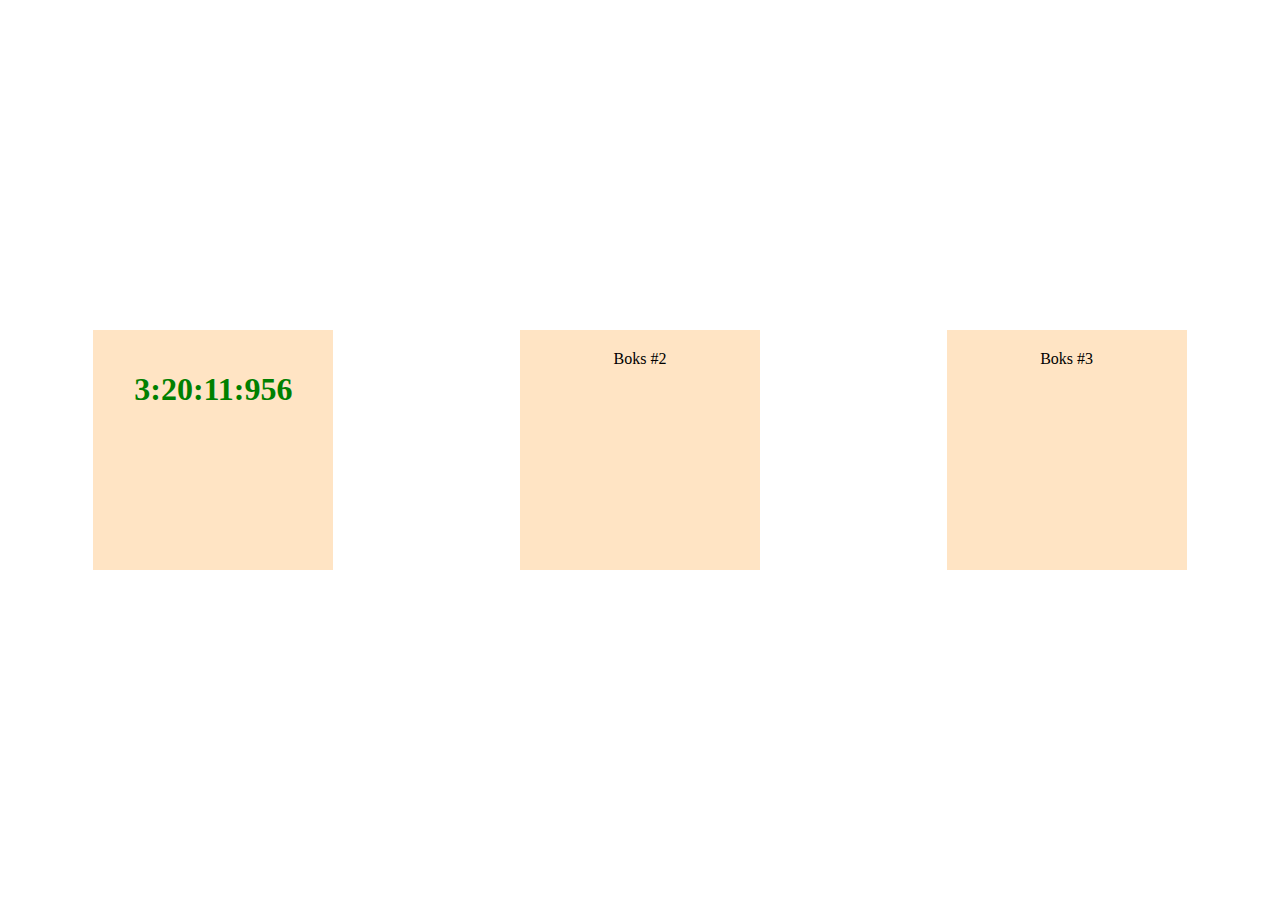
<file: index.html>
<!DOCTYPE html>
<html lang="en">
<head>
    <meta charset="UTF-8">
    <meta http-equiv="X-UA-Compatitble" content="IE=edge">
    <meta name="viewport" content="width=device-with, intial-scale=1.0">
    <title>Navn</title>
    <link rel="stylesheet" href="stilark.css">
</head>
<body>
   <div><h1 id="klokkeslett"></h1></div>
   <div>Boks #2</div>
   <div>Boks #3</div>
</body>

<script src="kode.js"></script>
</html>
</file>
<file: stilark.css>
html, body {
    margin: 0%;
    padding: 0;
    height: 100%;
    width: 100%;
}

div {
width: 200px;
height: 200px;
background-color: bisque;
border-color: black;
border: 10px;
padding: 20px;
text-align: center;
}

body {
    display: flex;
    justify-content: space-around;
    align-items: center;
}
</file>
